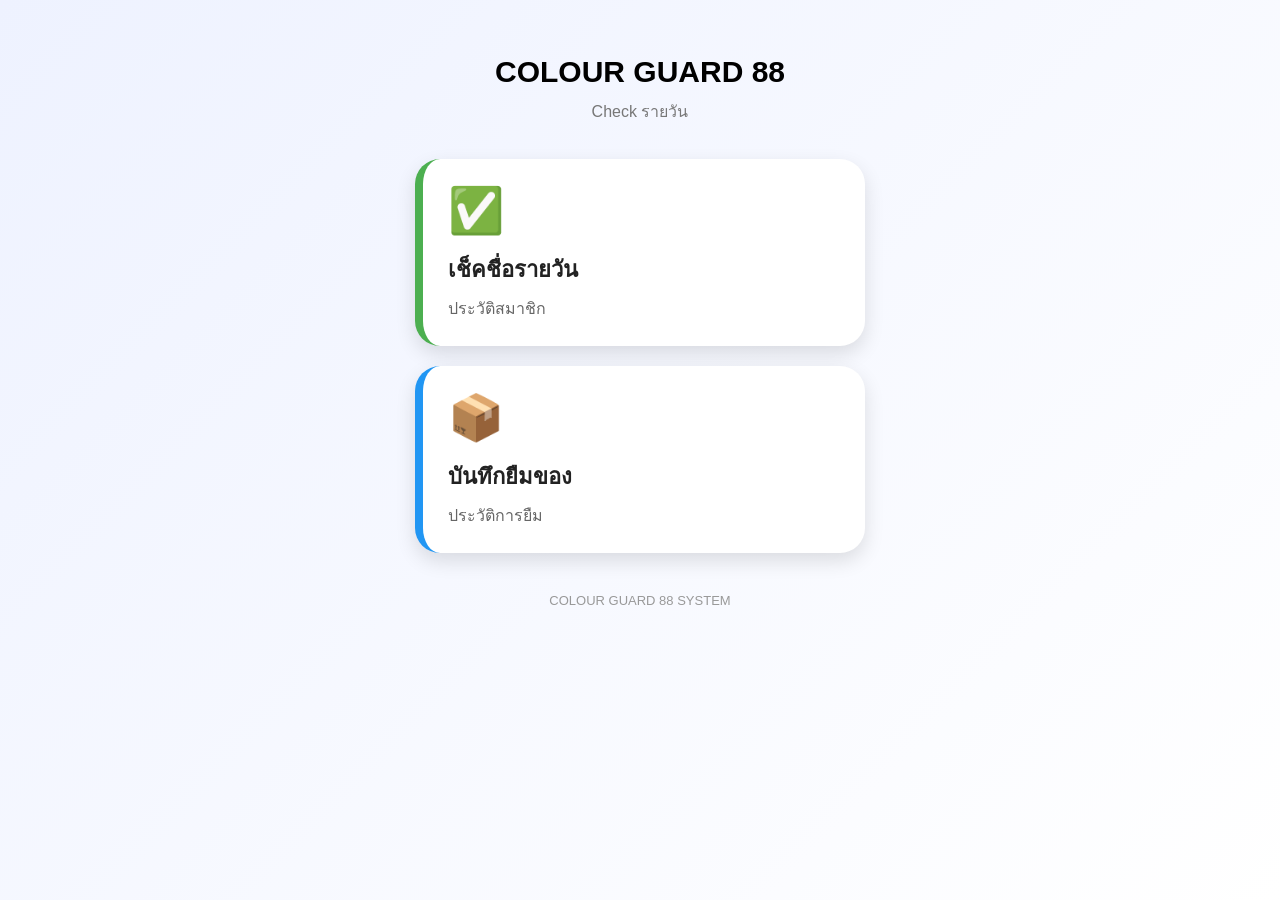
<file: index.html>
<!DOCTYPE html>
<html lang="th">

<head>

<meta charset="UTF-8">
<meta name="viewport" content="width=device-width, initial-scale=1.0">

<title>COLOUR GUARD 88</title>

<link rel="stylesheet" href="style.css">

</head>


<body>


<div class="dashboard">


    <div class="header">

        <h1>
             COLOUR GUARD 88
        </h1>

        <p>
            Check รายวัน
        </p>

    </div>




    <div class="menu-grid">


        <a href="attendance.html" class="app-card attendance">

            <div class="icon">
                ✅
            </div>

            <h2>
                เช็คชื่อรายวัน
            </h2>

            <p>
               ประวัติสมาชิก
            </p>

        </a>




        <a href="borrow.html" class="app-card borrow">


            <div class="icon">
                📦
            </div>


            <h2>
                บันทึกยืมของ
            </h2>


            <p>
                ประวัติการยืม
            </p>


        </a>



    </div>





    <div class="footer">

        COLOUR GUARD 88 SYSTEM

    </div>


</div>



</body>

</html>
</file>
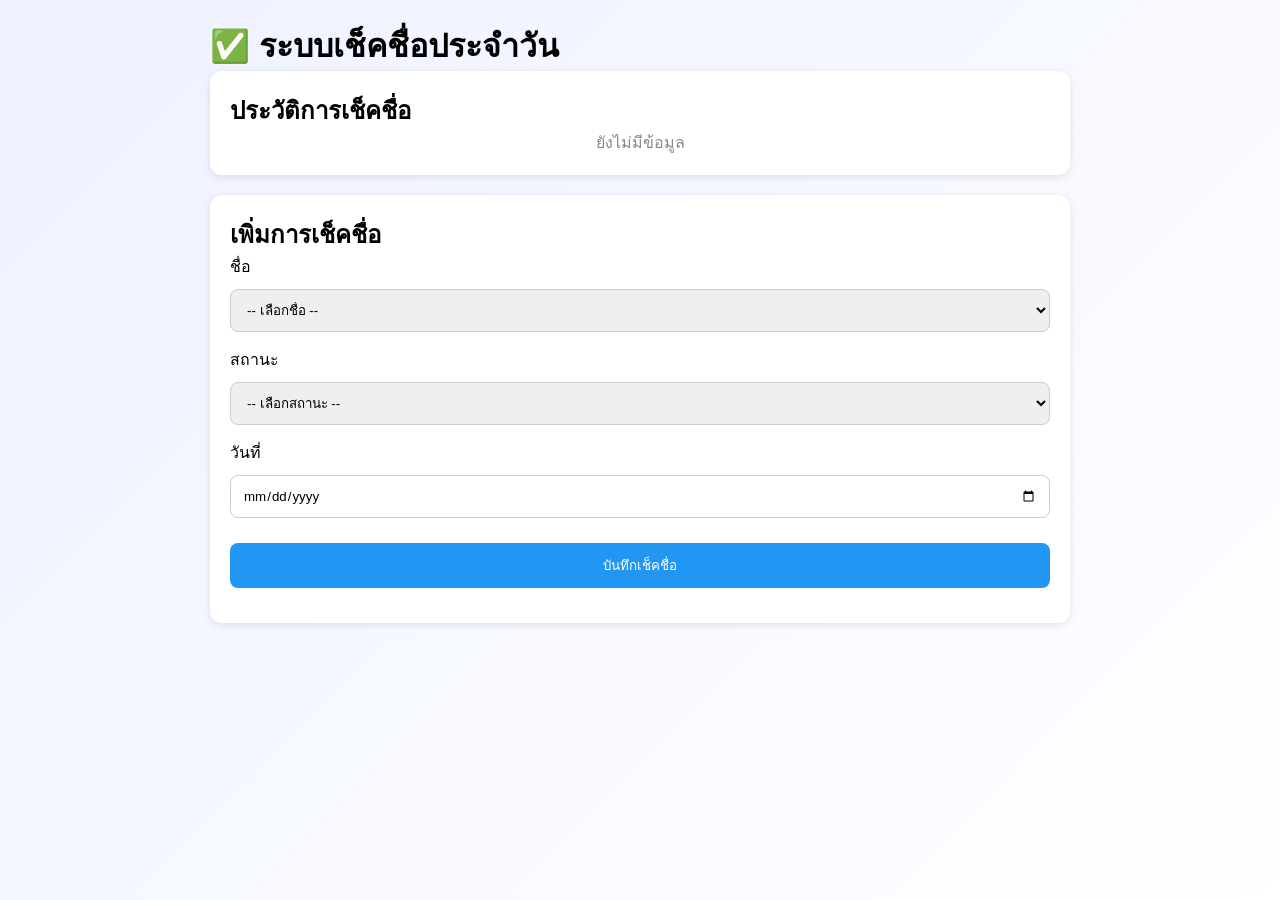
<file: attendance.html>
<!DOCTYPE html>
<html lang="th">

<head>

<meta charset="UTF-8">
<meta name="viewport" content="width=device-width, initial-scale=1.0">

<title>COLOUR GUARD 88 - เช็คชื่อประจำวัน</title>

<link rel="stylesheet" href="style.css">

<style>

.container{
    max-width:900px;
    margin:auto;
    padding:20px;
}

.card{
    background:white;
    padding:20px;
    border-radius:12px;
    margin-bottom:20px;
    box-shadow:0 2px 8px rgba(0,0,0,.1);
}

input,select,button{

    width:100%;
    padding:12px;
    margin-top:10px;
    margin-bottom:15px;
    border-radius:8px;
    border:1px solid #ccc;

}


button{

    background:#2196f3;
    color:white;
    border:none;
    cursor:pointer;

}


.delete-btn{

    background:#e53935;

}


.record{

    border:1px solid #ddd;
    padding:15px;
    border-radius:10px;
    margin-bottom:10px;

}


.empty{

    text-align:center;
    color:#888;

}


</style>

</head>


<body>


<div class="container">


<h1>
✅ ระบบเช็คชื่อประจำวัน
</h1>



<div class="card">


<h2>
ประวัติการเช็คชื่อ
</h2>


<div id="attendanceList">

<p class="empty">
ยังไม่มีข้อมูล
</p>

</div>


</div>





<div class="card">


<h2>
เพิ่มการเช็คชื่อ
</h2>



<label>
ชื่อ
</label>


<select id="studentName">


<option value="">
-- เลือกชื่อ --
</option>


<option>ช้างน้อย</option>
<option>หนิง</option>
<option>มีนา</option>
<option>ญาดา</option>
<option>ต้นหอม</option>
<option>ข้าวหอม</option>
<option>แหวน</option>
<option>โมจิ</option>
<option>นิวตรอน</option>
<option>แพง</option>
<option>แป้งหวาน</option>
<option>แต๋ม</option>
<option>ใบข้าว</option>


</select>




<label>
สถานะ
</label>


<select id="status">


<option value="">
-- เลือกสถานะ --
</option>


<option>
มา
</option>

<option>
สาย
</option>

<option>
ลา
</option>

<option>
ขาด
</option>


</select>





<label>
วันที่
</label>


<input
type="date"
id="date">





<button id="saveAttendance">

บันทึกเช็คชื่อ

</button>





</div> 

</div> 


<script src="js/attendance.js"></script>


</body>

</html>
</file>
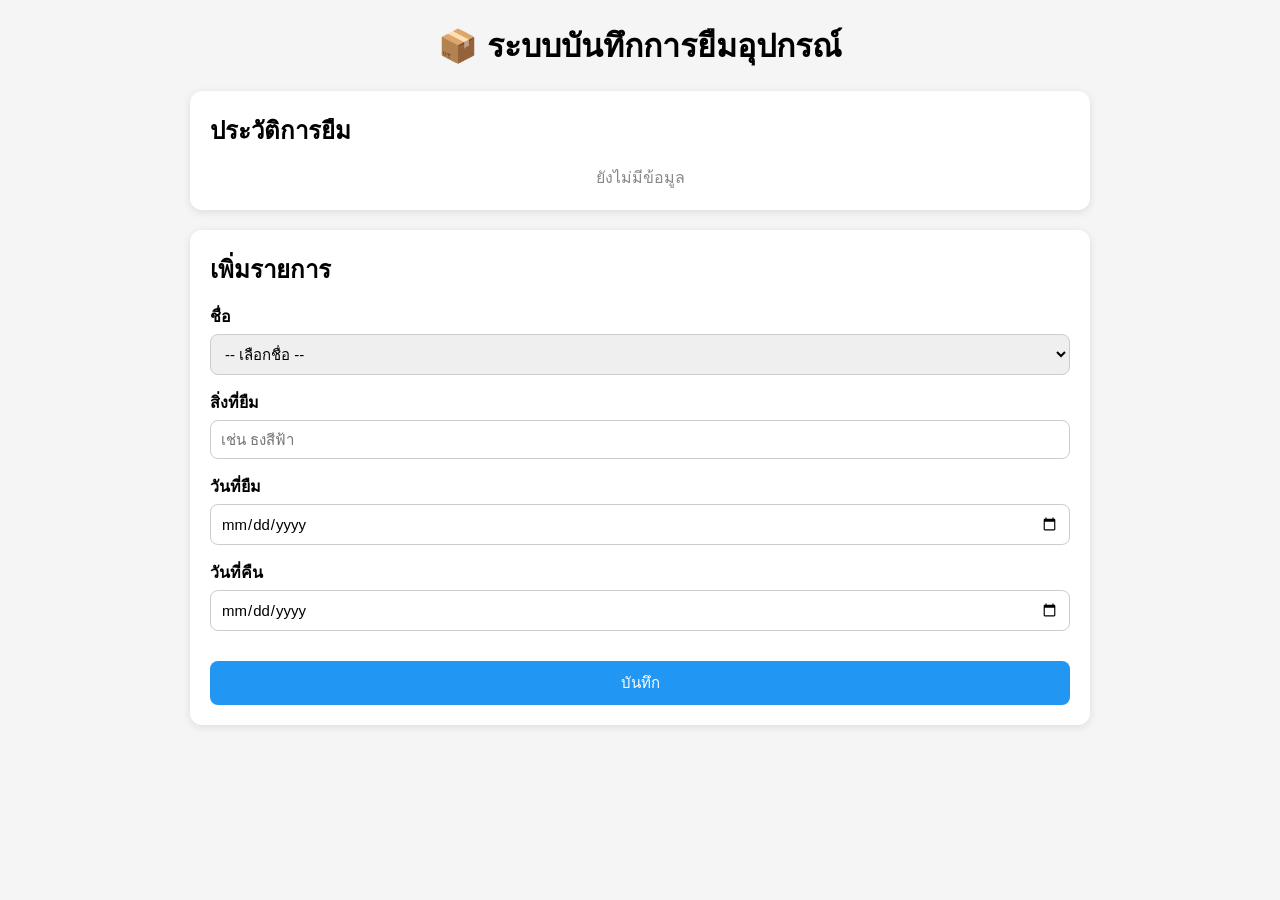
<file: borrow.html>
<!DOCTYPE html>
<html lang="th">
<head>
    <meta charset="UTF-8">
    <meta name="viewport" content="width=device-width, initial-scale=1.0">
    <title>COLOUR GUARD 88 - ระบบบันทึกการยืมอุปกรณ์</title>

    <style>
        *{
            margin:0;
            padding:0;
            box-sizing:border-box;
            font-family:Arial,Helvetica,sans-serif;
        }

        body{
            background:#f5f5f5;
            padding:20px;
        }

        .container{
            max-width:900px;
            margin:auto;
        }

        h1{
            text-align:center;
            margin-bottom:20px;
        }

        .card{
            background:#fff;
            border-radius:12px;
            padding:20px;
            margin-bottom:20px;
            box-shadow:0 2px 8px rgba(0,0,0,.1);
        }

        h2{
            margin-bottom:15px;
        }

        .borrow-item{
            border:1px solid #ddd;
            border-radius:10px;
            padding:15px;
            margin-bottom:12px;
        }

        .borrow-item p{
            margin:6px 0;
        }

        button{
            padding:10px 18px;
            border:none;
            border-radius:8px;
            cursor:pointer;
            font-size:15px;
        }

        .delete-btn{
            background:#e53935;
            color:white;
            margin-top:10px;
        }

        .save-btn{
            background:#2196f3;
            color:white;
            width:100%;
            margin-top:15px;
        }

        input,
        select{
            width:100%;
            padding:10px;
            margin-top:5px;
            margin-bottom:15px;
            border:1px solid #ccc;
            border-radius:8px;
            font-size:15px;
        }

        label{
            font-weight:bold;
        }

        .empty{
            color:#888;
            text-align:center;
        }

        @media(max-width:600px){

            body{
                padding:10px;
            }

            .card{
                padding:15px;
            }

        }

    </style>

</head>
<body>

<div class="container">

<h1>📦 ระบบบันทึกการยืมอุปกรณ์</h1>

<div class="card">

<h2>ประวัติการยืม</h2>

<div id="borrowList">

<p class="empty">ยังไม่มีข้อมูล</p>

</div>

</div>

<div class="card">

<h2>เพิ่มรายการ</h2>

<label>ชื่อ</label>

<select id="name">

<option value="">-- เลือกชื่อ --</option>

<option>ช้างน้อย</option>
<option>หนิง</option>
<option>มีนา</option>
<option>ญาดา</option>
<option>ต้นหอม</option>
<option>ข้าวหอม</option>
<option>แหวน</option>
<option>โมจิ</option>
<option>นิวตรอน</option>
<option>แพง</option>
<option>แป้งหวาน</option>
<option>แต๋ม</option>
<option>ใบข้าว</option>

</select>

<label>สิ่งที่ยืม</label>

<input
type="text"
id="item"
placeholder="เช่น ธงสีฟ้า">

<label>วันที่ยืม</label>

<input
type="date"
id="borrowDate">

<label>วันที่คืน</label>

<input
type="date"
id="returnDate">

<button
class="save-btn"
id="saveBorrow">

บันทึก

</button>

</div>

</div>

<script src="js/borrow.js" defer></script>

</body>
</html>
</file>
<file: style.css>
*{

    margin:0;
    padding:0;
    box-sizing:border-box;
    font-family:
    "Arial",
    sans-serif;

}



body{

    min-height:100vh;

    background:
    linear-gradient(
    135deg,
    #eef2ff,
    #ffffff
    );

}



.dashboard{

    max-width:500px;

    margin:auto;

    padding:25px;

}





.header{

    text-align:center;

    margin-top:30px;

    margin-bottom:35px;

}



.header h1{

    font-size:30px;

    margin-bottom:10px;

}



.header p{

    color:#777;

    font-size:16px;

}







.menu-grid{

    display:flex;

    flex-direction:column;

    gap:20px;

}






.app-card{


    text-decoration:none;

    color:#222;


    background:white;


    padding:25px;


    border-radius:25px;


    box-shadow:

    0 8px 20px rgba(0,0,0,.12);


    transition:.25s;


}



.app-card:hover{

    transform:
    translateY(-5px);

}




.icon{


    font-size:45px;

    margin-bottom:15px;


}



.app-card h2{


    margin-bottom:10px;

    font-size:22px;


}



.app-card p{


    color:#666;

    line-height:1.5;


}





/* สีประจำปุ่ม */


.attendance{

    border-left:
    8px solid #4caf50;

}



.borrow{

    border-left:
    8px solid #2196f3;

}





.footer{


    text-align:center;


    margin-top:40px;


    color:#999;


    font-size:13px;


}





/* รองรับมือถือ */


@media(max-width:600px){


    .dashboard{

        padding:20px;

    }



    .header h1{

        font-size:25px;

    }



}
</file>
